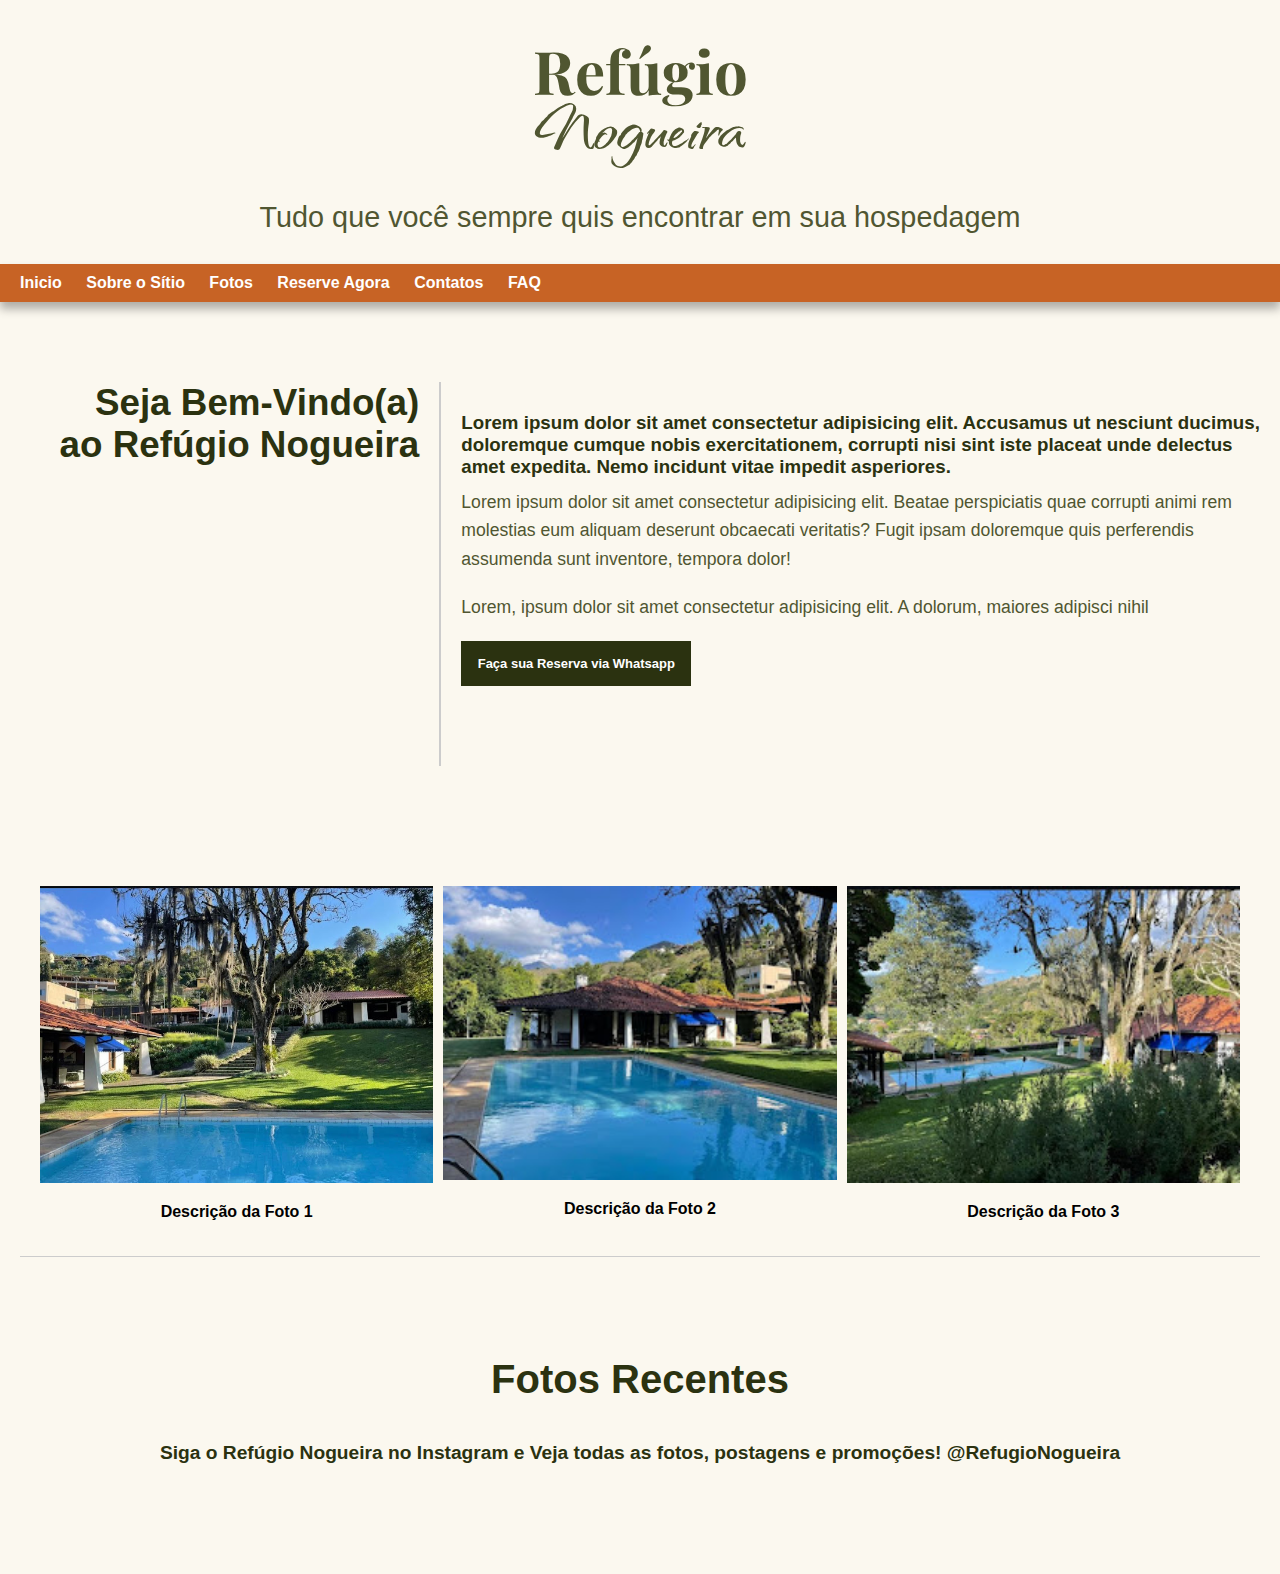
<file: index.html>
<!DOCTYPE html>
<html lang="pt-br">
  <head>
    <meta charset="UTF-8" />
    <meta name="viewport" content="width=device-width, initial-scale=1.0" />
    <title>Refúgio Nogueira</title>
    <link
      rel="shortcut icon"
      href="imagens/favicon-refugio-nogueira.png"
      type="image/x-icon"
    />
    <link rel="stylesheet" href="style.css" />
  </head>
  <body>
    <!--titulo principal-->
    <header>
      <h1>
        <span class="refugio"> Refúgio </span> <br />
        <span class="nogueira"> Nogueira </span>
      </h1>
      <p>Tudo que você sempre quis encontrar em sua hospedagem</p>
    </header>
    <!--menu de navegação-->
    <nav>
      <a href="#" target="_blank">Inicio</a>
      <a href="#" target="_blank">Sobre o Sítio</a>
      <a href="#" target="_blank">Fotos</a>
      <a href="#" target="_blank">Reserve Agora</a>
      <a href="#" target="_blank">Contatos</a>
      <a href="#" target="_blank">FAQ</a>
    </nav>

    <!--conteudo e descrição-->

    <main>
      <section class="descriçao-geral">
        <div class="titulo-descriçao">
          <h2 id="descriçao">
            Seja Bem-Vindo(a) <br />
            ao Refúgio Nogueira
          </h2>
        </div>

        <div class="msg-descriçao">
          <h3 id="descriçao">
            Lorem ipsum dolor sit amet consectetur adipisicing elit. Accusamus
            ut nesciunt ducimus, doloremque cumque nobis exercitationem,
            corrupti nisi sint iste placeat unde delectus amet expedita. Nemo
            incidunt vitae impedit asperiores.
          </h3>

          <p class="descriçao">
            Lorem ipsum dolor sit amet consectetur adipisicing elit. Beatae
            perspiciatis quae corrupti animi rem molestias eum aliquam deserunt
            obcaecati veritatis? Fugit ipsam doloremque quis perferendis
            assumenda sunt inventore, tempora dolor!
          </p>

          <p class="descriçao">
            Lorem, ipsum dolor sit amet consectetur adipisicing elit. A dolorum,
            maiores adipisci nihil
          </p>
          <a href="#" class="butao-descriçao" target="_blank"
            >Faça sua Reserva via Whatsapp</a
          >
        </div>
      </section>
      <!--sessão com 3 imagens-->
      <section class="galeria">
        <figure class="foto">
          <img src="imagens/img01.jpg" alt="Descrição1" />
          <figcaption>Descrição da Foto 1</figcaption>
        </figure>

        <figure class="foto">
          <img src="imagens/img02.jpg" alt="Descrição2" />
          <figcaption>Descrição da Foto 2</figcaption>
        </figure>

        <figure class="foto">
          <img src="imagens/img03.jpg" alt="Descrição3" />
          <figcaption>Descrição da Foto 3</figcaption>
        </figure>
      </section>
      <!--sessão para divulgar o insta, vai conter imgs-->
      <section>
        <h1 id="fotos-recentes">Fotos Recentes</h1>
        <h2 id="msg-fotos-recentes">
          <strong>Siga o Refúgio Nogueira no Instagram</strong> e Veja todas as
          fotos, postagens e promoções!
          <a href="#" target="_blank">@RefugioNogueira</a>
        </h2>
      </section>
    </main>
  </body>
</html>
</file>
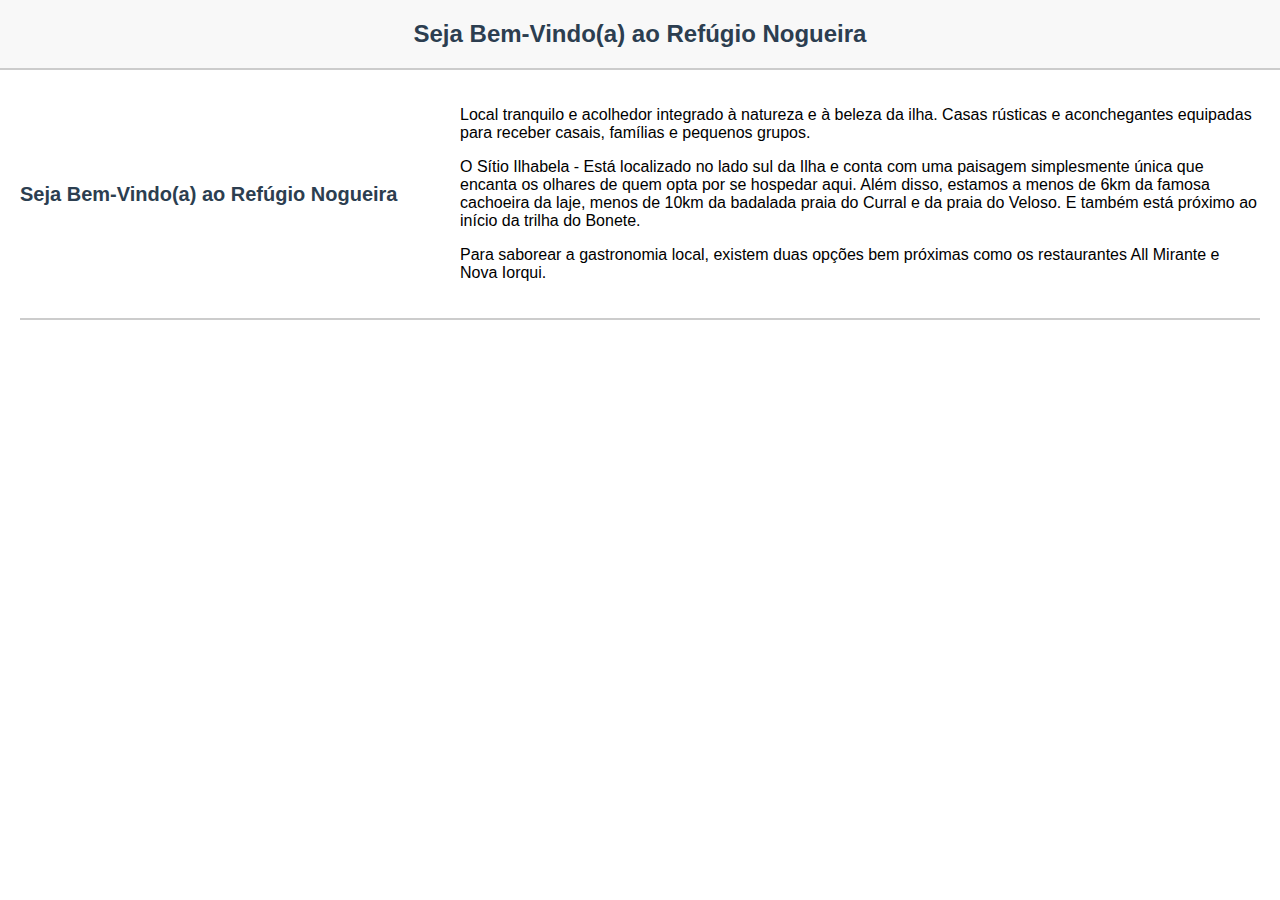
<file: test.html>
<!DOCTYPE html>
<html lang="pt-br">
<head>
    <meta charset="UTF-8">
    <meta name="viewport" content="width=device-width, initial-scale=1.0">
    <title>Refúgio Nogueira</title>
    <style>
    body {
    font-family: Arial, sans-serif;
    margin: 0;
    padding: 0;
}

header {
    background-color: #f8f8f8;
    padding: 20px;
    text-align: center;
    border-bottom: 2px solid #ccc;
}

h1 {
    margin: 0;
    font-size: 24px;
    color: #2c3e50;
}

main {
    padding: 20px;
}

.welcome-description {
    display: flex;
    align-items: center;
    border-bottom: 2px solid #ccc;
    padding-bottom: 20px;
}

.welcome-message {
    flex: 1;
    padding-right: 20px;
}

.separator {
    width: 2px;
    background-color: #ccc;
    height: 100%;
    margin: 0 20px;
}

.description {
    flex: 2;
    padding-left: 20px;
}

h2 {
    margin: 0;
    font-size: 20px;
    color: #2c3e50;
}

p.descriçao {
    margin: 0 0 10px;
    line-height: 1.6;
    color: #34495e;
}

    </style>
</head>
<body>
    <header>
        <h1>Seja Bem-Vindo(a) ao Refúgio Nogueira</h1>
    </header>
    <main>
        <section class="welcome-description">
            <div class="welcome-message">
                <h2>Seja Bem-Vindo(a) ao Refúgio Nogueira</h2>
            </div>
            <div class="description">
                <p>Local tranquilo e acolhedor integrado à natureza e à beleza da ilha. Casas rústicas e aconchegantes equipadas para receber casais, famílias e pequenos grupos.</p>
                <p>O Sítio Ilhabela - Está localizado no lado sul da Ilha e conta com uma paisagem simplesmente única que encanta os olhares de quem opta por se hospedar aqui. Além disso, estamos a menos de 6km da famosa cachoeira da laje, menos de 10km da badalada praia do Curral e da praia do Veloso. E também está próximo ao início da trilha do Bonete.</p>
                <p>Para saborear a gastronomia local, existem duas opções bem próximas como os restaurantes All Mirante e Nova Iorqui.</p>
            </div>
        </section>
    </main>
</body>
</html>
</file>
<file: style.css>
@charset "UTF-8";
@import url("https://fonts.googleapis.com/css2?family=Edu+VIC+WA+NT+Beginner:wght@400..700&family=Playfair+Display:ital,wght@0,400..900;1,400..900&display=swap");

@import url("https://fonts.googleapis.com/css2?family=Edu+VIC+WA+NT+Beginner:wght@400..700&family=Macondo&family=Playfair+Display:ital,wght@0,400..900;1,400..900&family=Qwitcher+Grypen:wght@400;700&display=swap");

:root {
  --cor0: #2b3210;
  --cor1: #505631;
  --cor2: #c76325;
  --cor3: #e5e2d9;
  --cor4: #fbf8ef;

  --fonte-padrao: Arial, Verdana, Helvetica, sans-serif;
  --fonte-titulo: "Playfair Display", serif;
  --fonte-titulo-detalhada: "Qwitcher Grypen", cursive;
}
* {
  margin: 0px;
  padding: 0px;
}

html,
body {
  background-color: var(--cor4);
  font-family: var(--fonte-padrao);
  margin: 0;
  padding: 0;
  width: 100%;
  overflow-x: hidden;
}
img,
iframe {
  max-width: 100%;
  height: auto;
}

header {
  background-color: var(--cor4);
  min-height: 150px;
  text-align: center;
}
header > h1 {
  font-family: var(--fonte-titulo);
  color: var(--cor1);
  font-weight: bold;
  font-size: 2.5em;
  padding-top: 30px;
  margin-bottom: 30px;
}
.refugio {
  font-family: var(--fonte-titulo);
  font-size: 1.5em;
  margin-bottom: -80px;
  display: block;
}
.nogueira {
  font-family: var(--fonte-titulo-detalhada);
  font-size: 2em;
  display: block;
}
header p {
  font-family: var(--fonte-padrao);
  color: var(--cor1);
  font-size: 1.8em;
  padding-left: 10px;
  padding-right: 10px;
  padding-bottom: 30px;
}

nav {
  padding: 10px;
  background-color: var(--cor2);
  box-shadow: 0px 7px 9px rgba(0, 0, 0, 0.301);
}

nav > a {
  color: white;
  padding: 10px;
  text-decoration: none;
  transition-duration: 0.5s;
  font-weight: bold;
}
nav a:hover {
  background-color: var(--cor0);
  border-radius: 10px;
  color: var(--cor3);
}

main {
  padding: 20px;
  margin-top: 50px;
  margin-bottom: 50px;
}

.descriçao-geral {
  display: flex;
  align-items: center;

  margin-top: 10px;
}

.titulo-descriçao {
  flex: 1;
  padding-right: 20px;
  border-right: 2px solid #ccc;
}

.msg-descriçao {
  flex: 2;
  padding-left: 20px;
}

h2#descriçao {
  padding-bottom: 300px;
  text-align: right;

  font-size: 2.3em;
  color: var(--cor0);
}
h3#descriçao {
  margin-bottom: 10px;

  color: var(--cor0);
}
p.descriçao {
  font-size: 1.1em;
  margin: 0 0 10px;
  line-height: 1.6;
  color: var(--cor1);
  margin-bottom: 20px;
}

.butao-descriçao {
  display: block;
  width: 200px;
  text-align: center;
  text-decoration: none;
  font-weight: bold;
  font-size: 13px;

  padding: 15px;

  margin-bottom: 50px;

  background-color: var(--cor0);
  color: white;
}
.butao-descriçao:hover {
  background-color: #22270c;
}
.galeria {
  margin-top: 100px;

  display: flex; /*para alinhamento lateral*/
  justify-content: space-between; /*espaçar as img igualmente*/
  gap: 10px; /*espaço entre as fig*/
  padding: 20px;
  border-bottom: 1px solid #ccc;
}
.foto {
  flex: 1;
  margin: 0;
  overflow: hidden;
  position: relative;
}
.foto img {
  width: 100%;
  height: auto;
  display: block;
  transition: transform 0.3s ease;
}
.foto:hover img {
  transform: scale(1.1);
}

figcaption {
  font-weight: bold;
  text-align: center;
  margin-top: 5px;
  padding: 15px;
}
h1#fotos-recentes {
  margin-top: 100px;
  text-align: center;
  color: #2b3210;
  font-size: 2.5em;
}
h2#msg-fotos-recentes {
  font-size: 1.2em;
  color: var(--cor0);
  padding: 40px;
  text-align: center;
}
h2#msg-fotos-recentes a {
  text-decoration: none;
  color: var(--cor0);
}
h2#msg-fotos-recentes a:hover {
  text-decoration: underline;
  color: var(--cor2);
}
</file>
